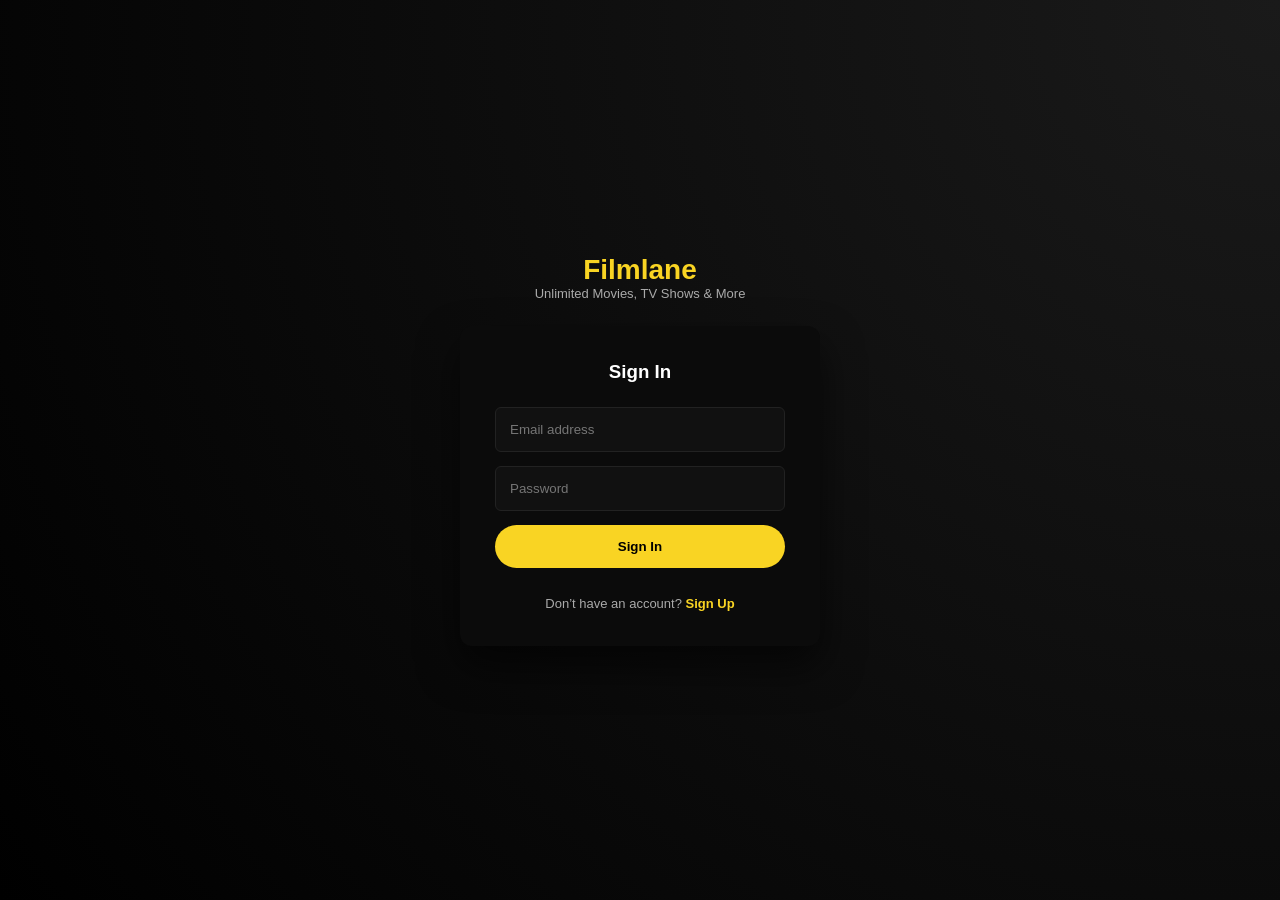
<file: login.html>
<!DOCTYPE html>
<html lang="en">
<head>
  <meta charset="UTF-8">
  <title>Filmlane | Auth</title>
  <meta name="author" content="Harsh Trivedi">
  <meta name="viewport" content="width=device-width, initial-scale=1.0">
  <link rel="stylesheet" href="login.css">
  <link rel="stylesheet" href="login.js">
</head>
<body>

<div class="auth-container">

  <div class="brand">
    <h2>Filmlane</h2>
    <p>Unlimited Movies, TV Shows & More</p>
  </div>

  <div class="form-box">

    <!-- LOGIN -->
    <form id="loginForm">
      <h3>Sign In</h3>

      <input type="email" id="loginEmail" placeholder="Email address">
      <input type="password" id="loginPassword" placeholder="Password">

      <button type="submit">Sign In</button>

      <p class="msg" id="loginMsg"></p>

      <span class="switch" onclick="showSignup()">
        Don’t have an account? <b>Sign Up</b>
      </span>
    </form>

    <!-- SIGNUP -->
    <form id="signupForm" class="hide">
      <h3>Create Account</h3>

      <input type="text" id="signupName" placeholder="Full name">
      <input type="email" id="signupEmail" placeholder="Email address">
      <input type="password" id="signupPassword" placeholder="Password">

      <button type="submit">Sign Up</button>

      <p class="msg" id="signupMsg"></p>

      <span class="switch" onclick="showLogin()">
        Already have an account? <b>Sign In</b>
      </span>
    </form>

  </div>
</div>

<script src="login.js"></script>
</body>
</html>
</file>
<file: login.css>
* {
  margin: 0;
  padding: 0;
  box-sizing: border-box;
  font-family: Poppins, sans-serif;
}

body {
  min-height: 100vh;
  background: radial-gradient(circle at top right, #1a1a1a, #000);
  display: flex;
  justify-content: center;
  align-items: center;
  color: #fff;
}

.auth-container {
  max-width: 420px;
  width: 100%;
  padding: 30px;
}

.brand {
  text-align: center;
  margin-bottom: 25px;
}

.brand h2 {
  color: #f9d423;
  font-size: 28px;
}

.brand p {
  font-size: 13px;
  color: #aaa;
}

.form-box {
  background: #0b0b0b;
  border-radius: 12px;
  padding: 35px;
  box-shadow: 0 20px 40px rgba(0,0,0,0.6);
}

form {
  display: flex;
  flex-direction: column;
  gap: 14px;
}

.hide {
  display: none;
}

form h3 {
  text-align: center;
  margin-bottom: 10px;
}

input {
  padding: 14px;
  background: #111;
  border: 1px solid #222;
  border-radius: 6px;
  color: #fff;
}

input:focus {
  outline: none;
  border-color: #f9d423;
}

button {
  background: #f9d423;
  border: none;
  padding: 14px;
  border-radius: 50px;
  font-weight: 600;
  cursor: pointer;
}

button:hover {
  background: #ffdf5e;
}

.switch {
  text-align: center;
  font-size: 13px;
  color: #aaa;
  cursor: pointer;
}

.switch b {
  color: #f9d423;
}

.msg {
  font-size: 13px;
  text-align: center;
}
</file>
